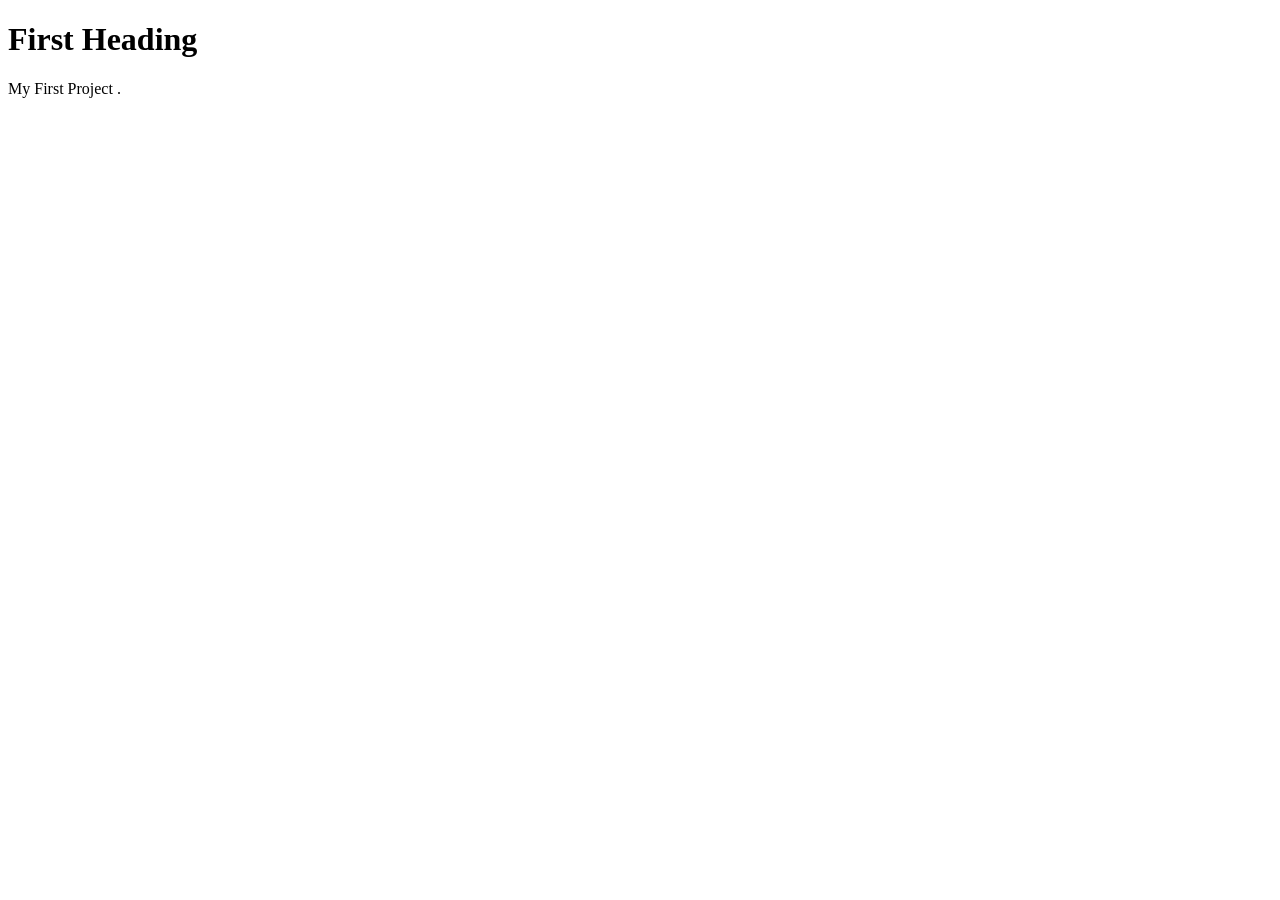
<file: index.html>
<!DOCTYPE html> 
    <html>
        <head>
            <title> My First Page </title>
        </head>
        <body>
            <h1> First Heading </h1>
            <p> My First Project .</p>
        </body>
    </html>
</file>
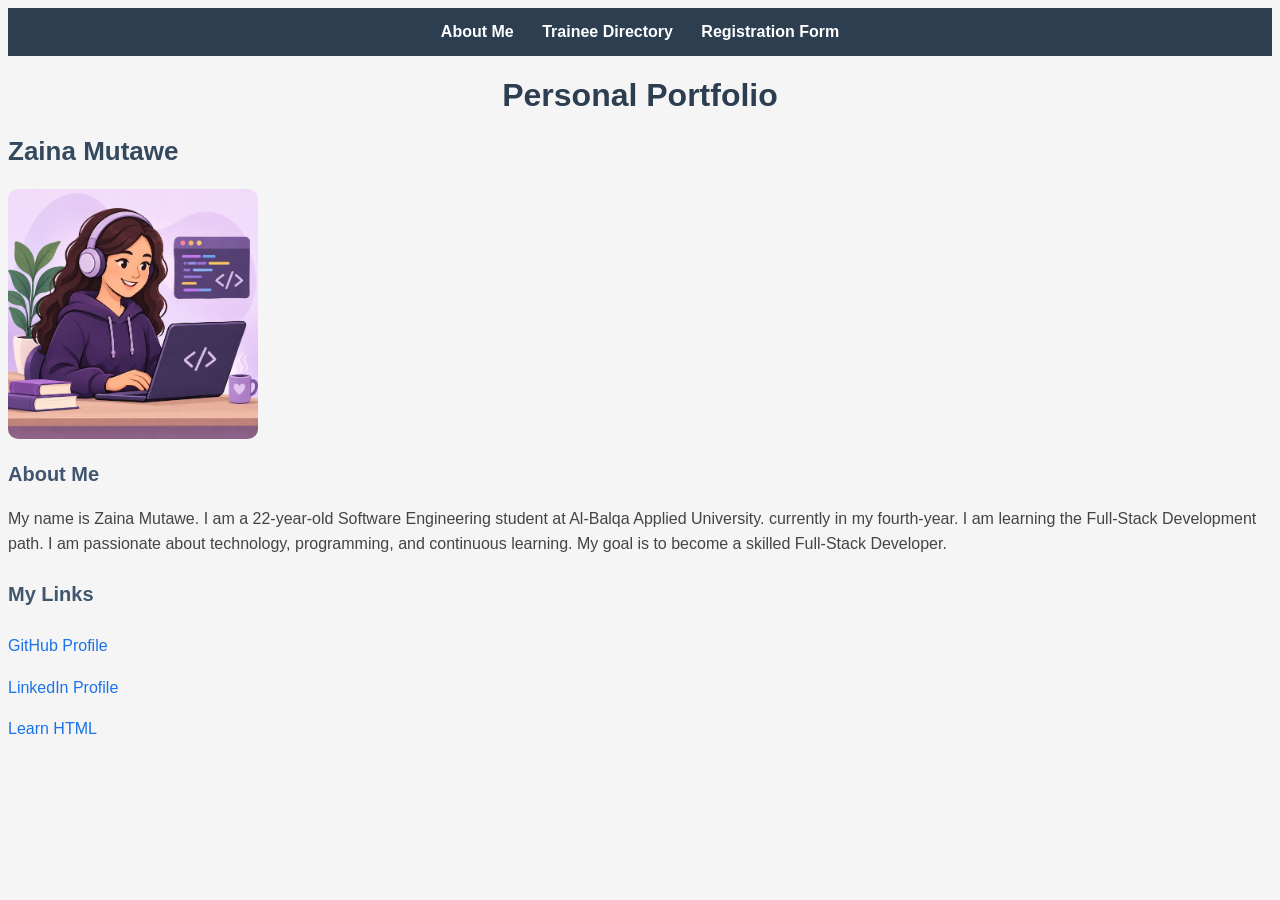
<file: personal-page.html>
<!DOCTYPE html> 
<html>
    <head>
        <title>My personal page</title>
        <link rel="stylesheet" href="Week 2 - CSS/style.css">
    </head>
    <body>
        <nav>
            <a href="personal-page.html">About Me</a>
            <a href="trainee-directory.html">Trainee Directory</a>
            <a href="registration-form.html">Registration Form</a>
        </nav>
        <h1>Personal Portfolio</h1>
        <h2>Zaina Mutawe</h2>
        <img src="images/developer-avatar.png" alt="Professional Developer Avatar"
        width="250">
        <h3>About Me</h3>
        <p> 
            My name is Zaina Mutawe. I am a 22-year-old 
          Software Engineering student at Al-Balqa Applied University.  currently in my fourth-year.   I am learning the Full-Stack Development path.     I am passionate about technology,  programming,  and continuous learning.   My goal is to become a skilled Full-Stack Developer.
        </p>

        <h4>My Links</h4>

        <p>
            <a href="https://github.com/zainamutawe">GitHub Profile</a>
            </p>

            <p>
            <a href="https://www.linkedin.com/in/zaina-mutawe-13545444a/">LinkedIn Profile</a>
            </p>

            <p>
        <a href="https://www.w3schools.com/html/">Learn HTML</a>
        </p>


        
      </body>  
</html>
</file>
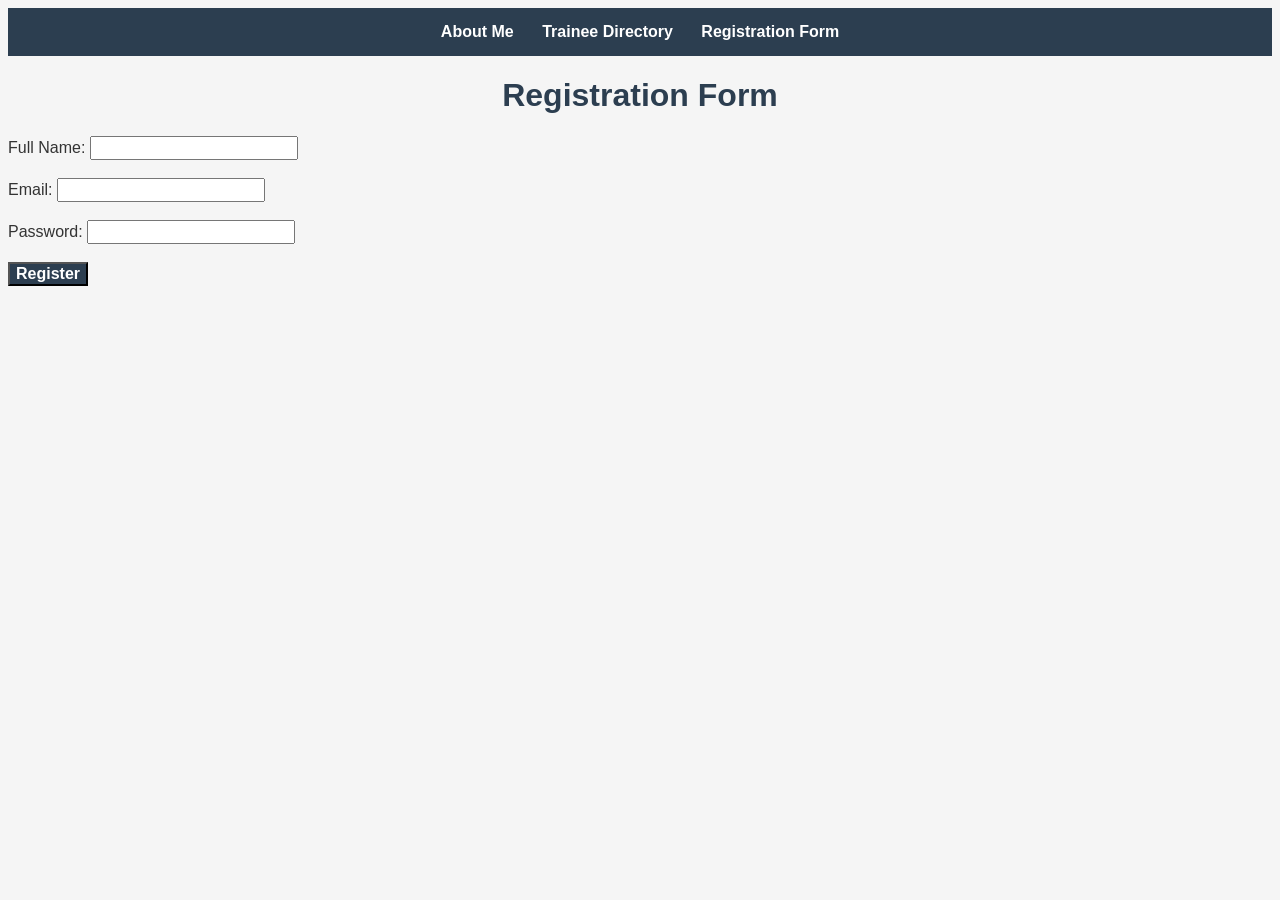
<file: registration-form.html>
<!DOCTYPE html>
<html>
    <head>
        <title>Registration Form</title>
        <link rel="stylesheet" href="Week 2 - CSS/style.css">
    </head>
    <body> 
        <nav>
    <a href="personal-page.html">About Me</a>
    <a href="trainee-directory.html">Trainee Directory</a>
    <a href="registration-form.html">Registration Form</a>
</nav>
        <h1>Registration Form</h1>
        <form>
            <label for="fullName">Full Name:</label>
            <input type="text" id="fullName" name="fullName" required>
            <br><br>
            <label for="email">Email:</label>
            <input type="email" id="email" name="email" required>
            <br><br>
            <label for="password">Password:</label>
            <input type="passwod" id="password" name="password" required>
            <br><br>

            <button type="submit">Register</button>
        </form>
    </body>
</html>
</file>
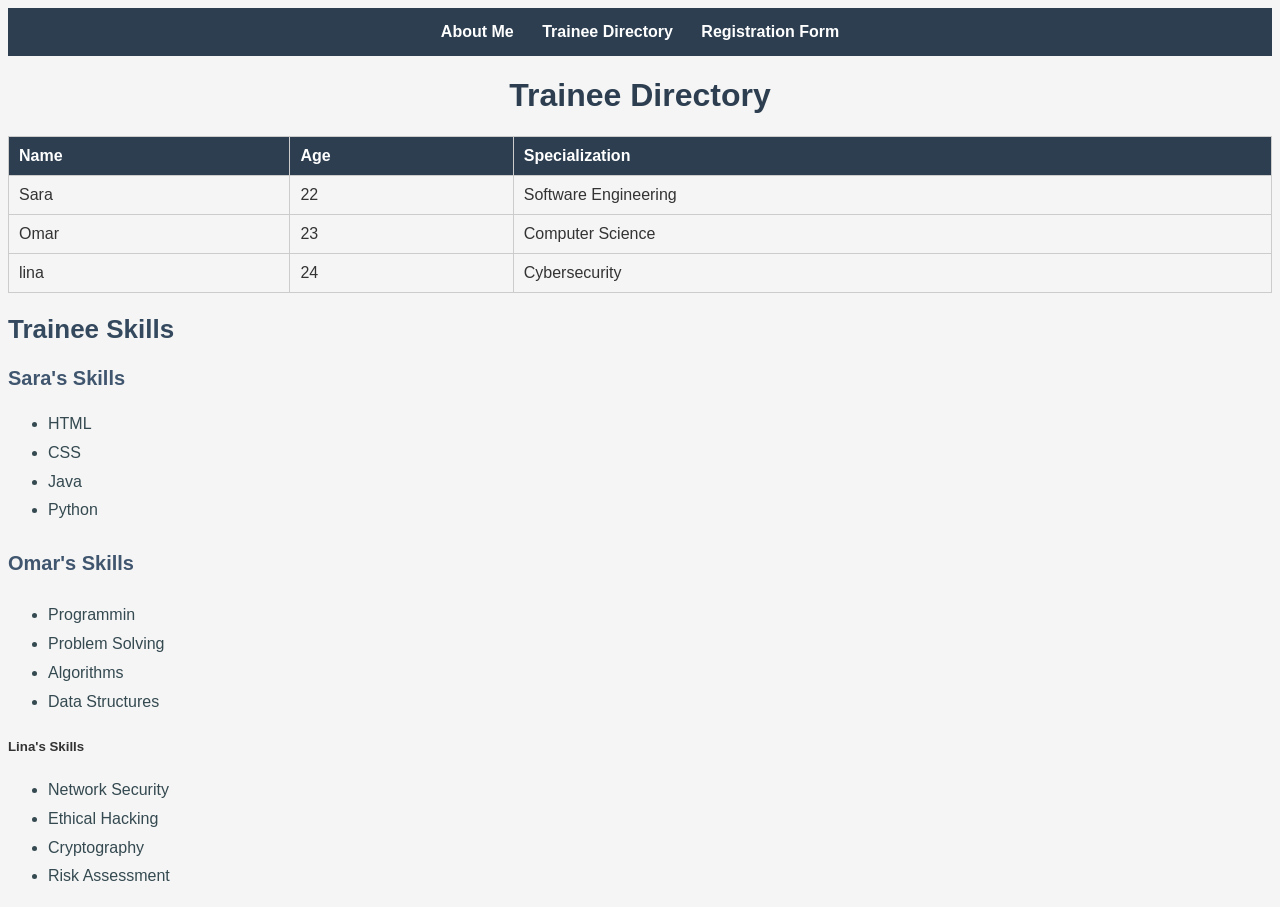
<file: trainee-directory.html>
<!DOCTYPE html>
<html>
    <head>
        <title>Trainee Directory</title>
        <link rel="stylesheet" href="Week 2 - CSS/style.css">
    </head>
    <body>
        <nav>
    <a href="personal-page.html">About Me</a>
    <a href="trainee-directory.html">Trainee Directory</a>
    <a href="registration-form.html">Registration Form</a>
</nav>
        <h1>Trainee Directory</h1>
<table border="1">
    <tr>
        <th>Name</th>
        <th>Age</th>
        <th>Specialization</th>
    </tr>
<tr>
    <td>Sara</td>
    <td>22</td>
    <td>Software Engineering</td>
</tr>
<tr>
    <td>Omar</td>
    <td>23</td>
    <td>Computer Science</td>
</tr>
<tr>
    <td>lina</td>
    <td>24</td>
    <td>Cybersecurity</td>
</tr>
</table>
<h2>Trainee Skills</h2>
<h3>Sara's Skills</h3>
<ul>
    <li>HTML</li>
    <li>CSS</li>
    <li>Java</li>
    <li>Python</li>
</ul>
<h4>Omar's Skills</h4>
<ul>
    <li>Programmin</li>
    <li>Problem Solving</li>
    <li>Algorithms</li>
    <li>Data Structures</li>
</ul>
<h5>Lina's Skills</h5>
<ul>
    <li>Network Security</li>
    <li>Ethical Hacking</li>
    <li>Cryptography</li>
    <li>Risk Assessment</li>
</ul>
    </body>
</html>
</file>
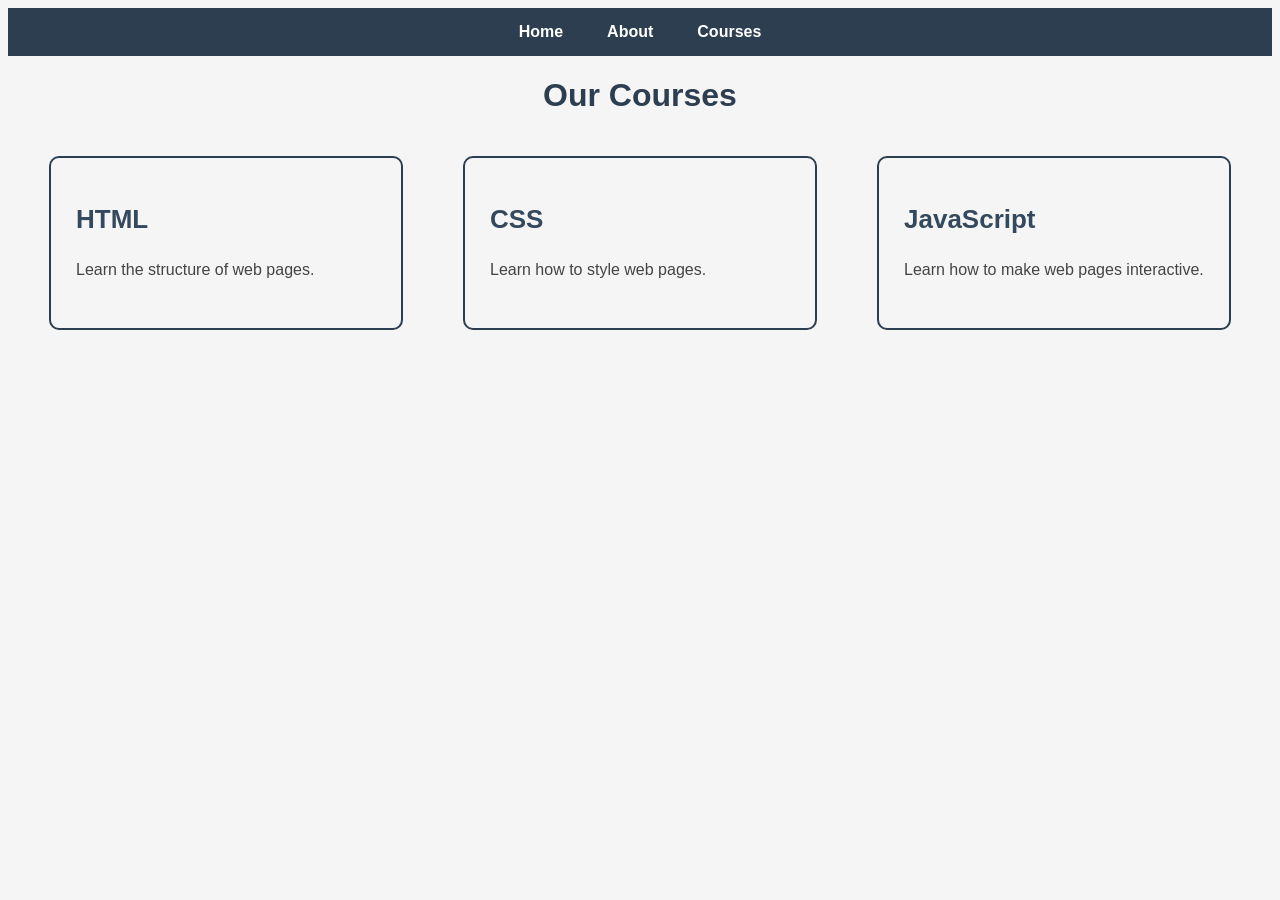
<file: Week 2 - CSS/flexbox.html>
<!DOCTYPE html>
<html lang="en">
    <head>
        <meta charset="UTF-8">
        <meta name="viewport" content="width=device-width, initial-scale=1.0">
        <title>Flexbox Layout</title>
        <link rel="stylesheet" href="style.css">
    </head>
    <body>

        <nav class="flex-nav">
            <a href="#">Home</a>
            <a href="#">About</a>
            <a href="#">Courses</a>
        </nav>

        <main>
            <h1>Our Courses</h1>

            <div class="card-container">
                <div class="card">
                    <h2>HTML</h2>
                    <p>Learn the structure of web pages.</p>
                </div>
                <div class="card">
                    <h2>CSS</h2>
                    <p>Learn how to style web pages.</p>
                </div>
                <div class="card">
                    <h2>JavaScript</h2>
                    <p>Learn how to make web pages interactive.</p>
                </div>
            </div>
        </main>
    </body>
</html>
</file>
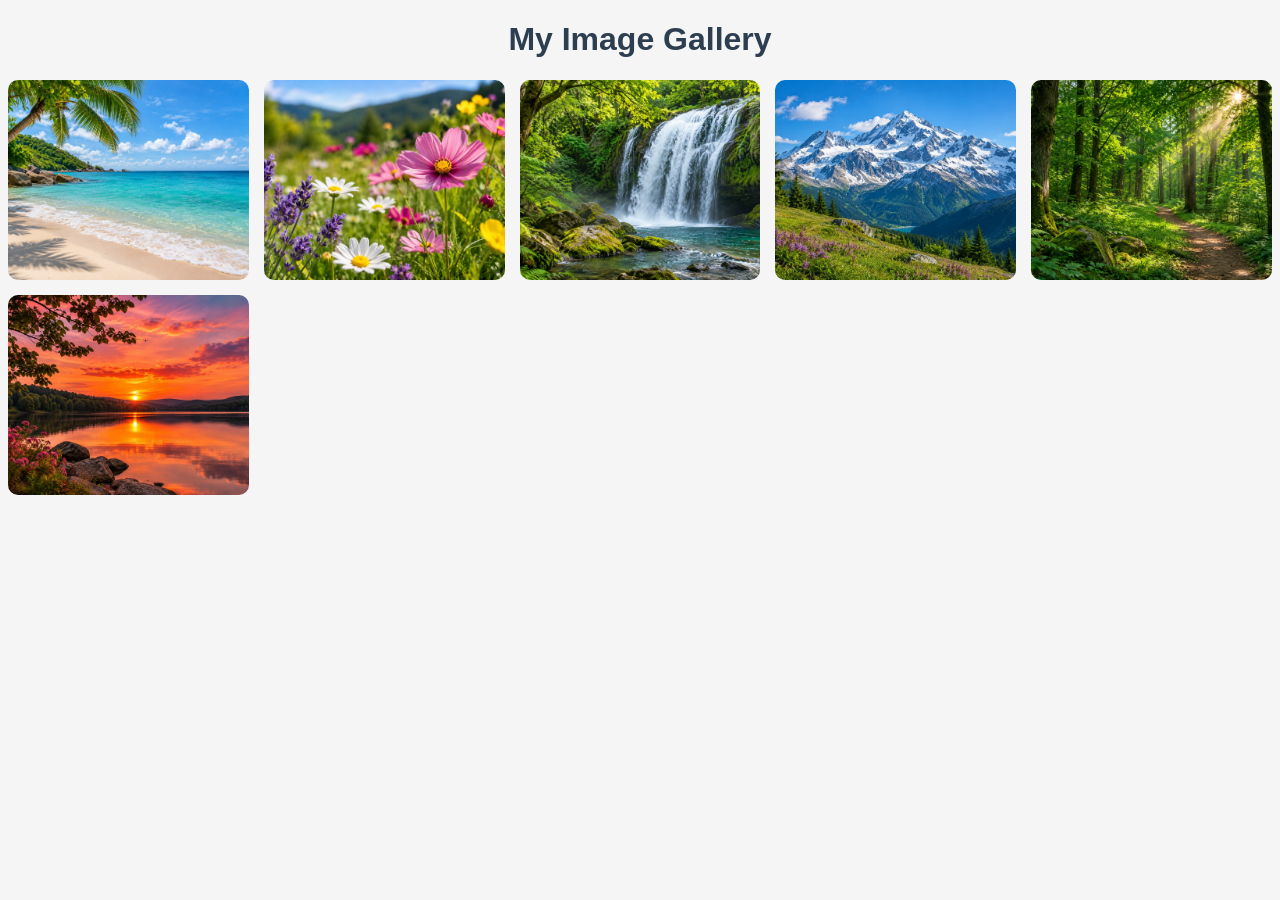
<file: Week 2 - CSS/grid-gallery.html>
<!DOCTYPE html>
<html lang="en">
<head>
    <meta charset="UTF-8">
    <meta name="viewport" content="width=device-width, initial-scale=1.0">
    <title>CSS Grid Gallery</title>
    <link rel="stylesheet" href="style.css">
</head>
<body>

    <h1>My Image Gallery</h1>

    <div class="gallery">
<img src="images/image1.jpg" alt="Sunset lake">
<img src="images/image2.jpg" alt="Green forest">
<img src="images/image3.jpg" alt="Snowy mountains">
<img src="images/image4.jpg" alt="Waterfall">
<img src="images/image5.jpg" alt="Flower meadow">
<img src="images/image6.jpg" alt="Tropical beach">
    </div>

</body>
</html>
</file>
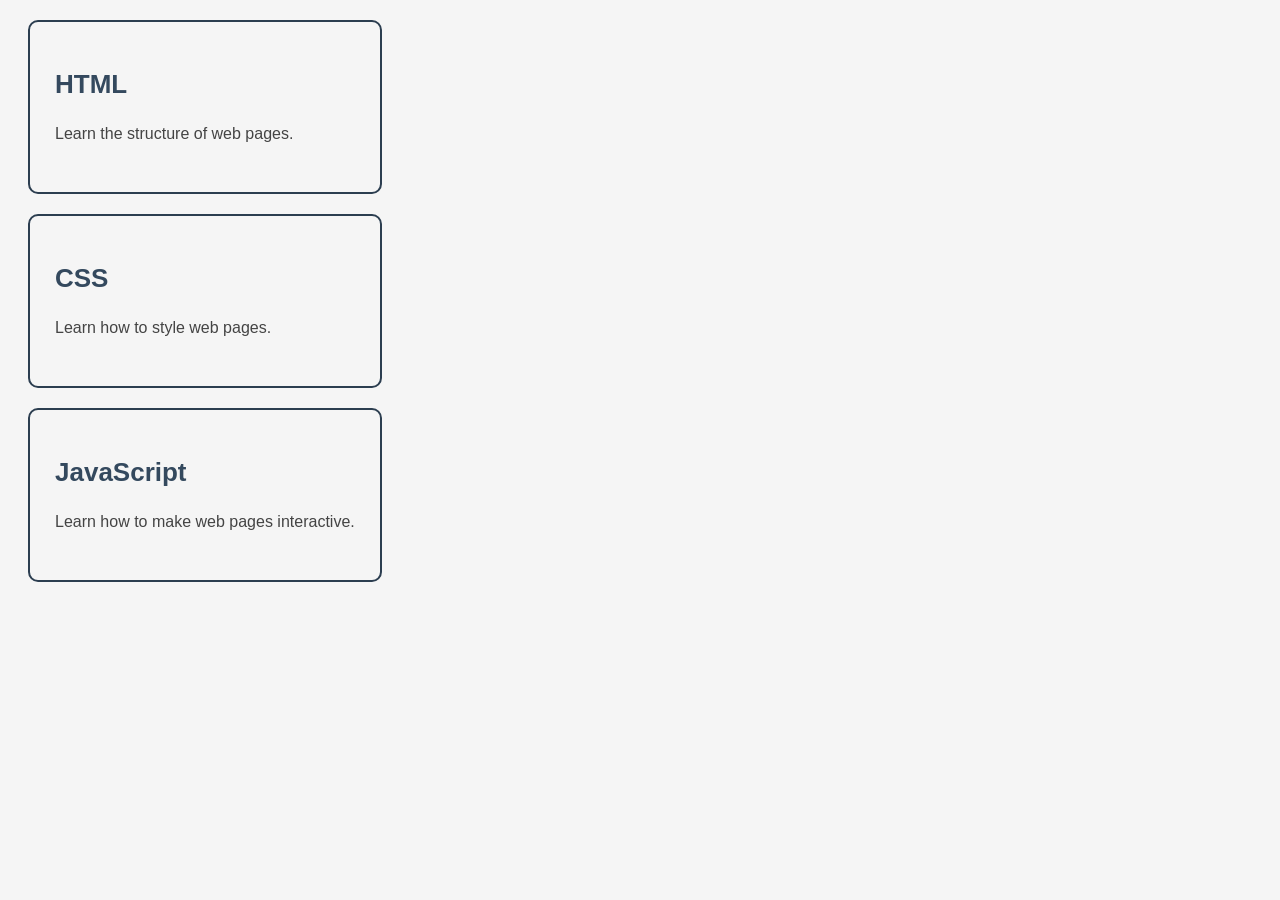
<file: Week 2 - CSS/reusable-cards.html>
<!DOCTYPE html>
<html lang="en">
    <head>
        <meta charset="UTF-8">
        <meta name="viewport" content="width=device-width, initial-scale=1.0">
        <title>Reusable Cards</title>
        <link rel="stylesheet" href="style.css">
    </head>
    <body>
        <div class="card">
        <h2>HTML</h2>
        <p>Learn the structure of web pages.</p>
        </div>


        <div class="card">
            <h2>CSS</h2>
            <p>Learn how to style web pages.</p>
        </div>
        

        <div class="card">
            <h2>JavaScript</h2>
            <p>Learn how to make web pages interactive.</p>
        </div>
    </body>
</html>
</file>
<file: Week 2 - CSS/style.css>
body {
    background-color: #f5f5f5;
    color: #333333;
    font-family: Arial, sans-serif;
}

h1 {
    color: #2c3e50;
    font-size: 32px;
    text-align: center;
}

h2 {
    color: #34495e;
    font-size: 26px;
}

h3, h4 {
    color: #40566f;
    font-size: 20px;
}

p {
    font-size: 16px;
    line-height: 1.6;
    color: #444444;
}

a {
    color: #1a73e8;
    text-decoration: none;
    font-size: 16px;
}

a:hover {
    color: #0d47a1;
    text-decoration: underline;
}

nav {
    background-color: #2c3e50;
    padding: 15px;
    text-align: center;
}

nav a {
    color: white;
    margin: 0 12px;
    font-weight: bold;
}

img {
    width: 250px;
    height: auto;
    border-radius: 10px;
}

table {
    border-collapse: collapse;
    width: 100%;
}

th, td {
    border: 1px solid #cccccc;
    padding: 10px;
    text-align: left;
}

th {
    background-color: #2c3e50;
    color: white;
    font-weight: bold;
}

ul {
    color: #344950;
    font-size: 16px;
    line-height: 1.8;
}

li {
    font-weight: 500;
}

lable {
    color: #2c3e50;
    font-size: 16px;
    font-weight: bold;
}

input {
    font-size: 16px;
    color: #333333;
    font-family: Arial, sans-serif;
}

button {
    background-color: #2c3e50;
    color: white;
    font-size: 16px;
    font-weight: bold;
}

.card {
    width: 300px;
    padding: 25px;
    border: 2px solid #2c3e50;
    border-radius: 10px;
    margin: 20px;
    height: 120px;
}

.flex-nav {
    display: flex;
    justify-content: center;
    align-items: center;
    gap: 20px;
}

.card-container {
    display: flex;
    flex-wrap: wrap;
    justify-content: center;
    gap: 20px;
}

/* Day 9 - CSS Grid */

.gallery {
    display: grid;
    grid-template-columns: repeat(auto-fit, minmax(200px, 1fr));
    gap: 15px;
}

.gallery img {
    width: 100%;
    height: 200px;
    object-fit: cover;
}

/* Day 10 - Media Queries */

/* Tablet screens */
@media screen and (max-width: 768px) {

    h1 {
        font-size: 28px;
    }

    h2 {
        font-size: 22px;
    }

    .flex-nav {
        flex-wrap: wrap;
        gap: 10px;
    }

    .card-container {
        flex-direction: column;
        align-items: center;
    }

    .card {
        width: 100%;
        max-width: 400px;
        box-sizing: border-box;
    }

    table {
        font-size: 14px;
    }
}

/* Mobile screens */
@media screen and (max-width: 480px) {

    h1 {
        font-size: 24px;
    }

    h2 {
        font-size: 20px;
    }

    nav {
        padding: 10px;
    }

    nav a {
        margin: 0 5px;
        font-size: 14px;
    }

    .gallery {
        grid-template-columns: 1fr;
    }

    .gallery img {
        height: 180px;
    }

    input {
        max-width: 100%;
        box-sizing: border-box;
    }
}
</file>
